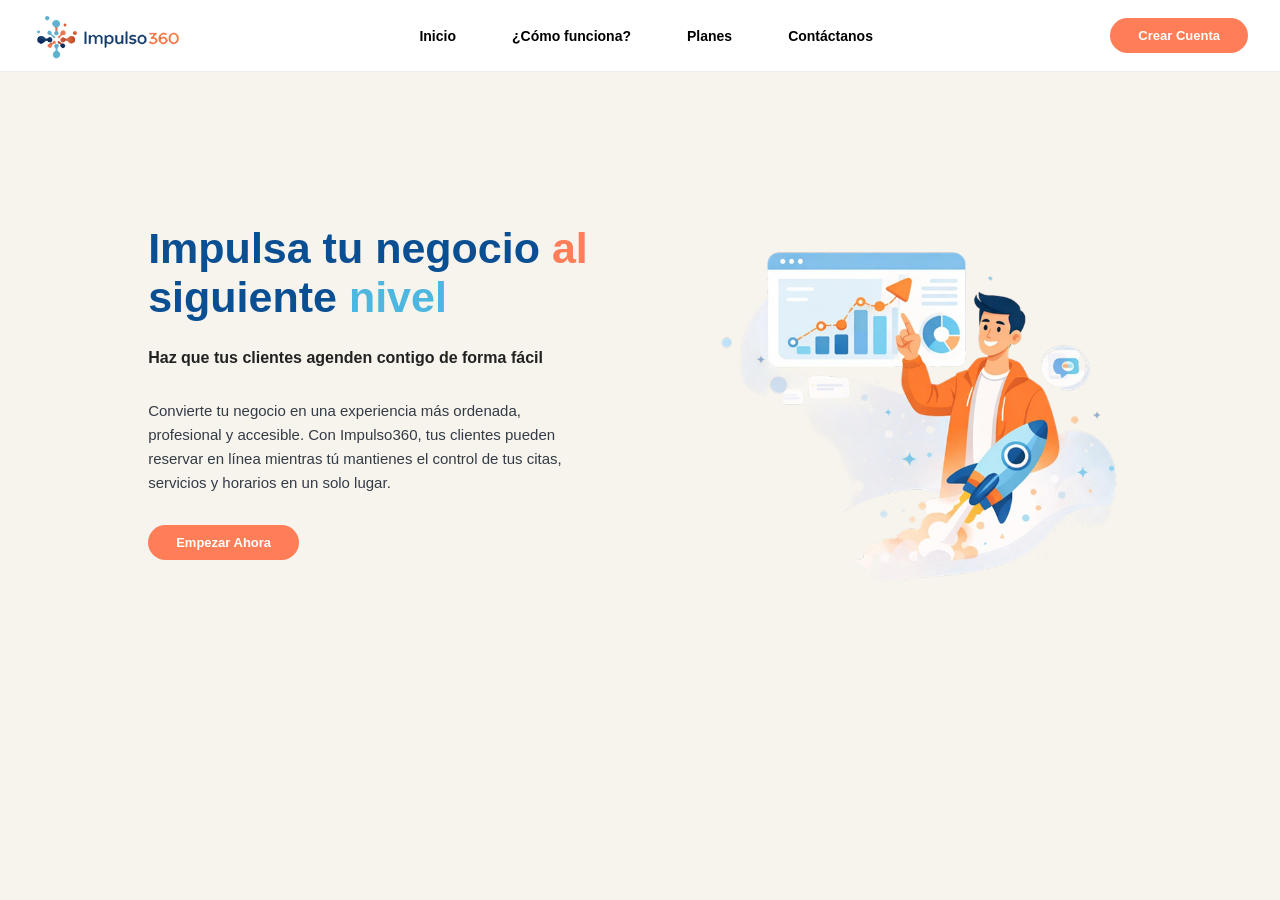
<file: iniciolanding.html>
<!DOCTYPE html>
<html lang="es">
<head>
  <meta charset="UTF-8" />
  <meta name="viewport" content="width=device-width, initial-scale=1.0" />
  <title>Impulso360</title>
  <link rel="stylesheet" href="iniciolanding.css" />
</head>
<body>

  <header class="header">
    <div class="logo">
      <img src="assets/img/logoimpulso360azul.png" alt="Logo Impulso360">
    </div>

    <nav class="nav">
      <a href="#">Inicio</a>
      <a href="#">¿Cómo funciona?</a>
      <a href="#">Planes</a>
      <a href="#">Contáctanos</a>
    </nav>

    <a href="#" class="btn btn-primary">Crear Cuenta</a>
  </header>

  <main>

    <section class="hero section">
      <div class="hero-text">
        <h1>
          Impulsa tu negocio <span class="accent-orange">al</span><br>
          siguiente <span class="accent-cyan">nivel</span>
        </h1>

        <h3>Haz que tus clientes agenden contigo de forma fácil</h3>

        <p>
          Convierte tu negocio en una experiencia más ordenada, profesional y accesible.
          Con Impulso360, tus clientes pueden reservar en línea mientras tú mantienes el
          control de tus citas, servicios y horarios en un solo lugar.
        </p>

        <a href="#" class="btn btn-primary">Empezar Ahora</a>
      </div>

      <div class="hero-image">
        <img src="assets/img/iniciolandingilustracionimpulso360.png" alt="Imagen principal">
      </div>
    </section>

   </main>
</body>
</html>
</file>
<file: iniciolanding.css>
:root {
  --blue: #0b4f93;
  --blue-dark: #083f78;
  --cyan: #4eb7df;
  --orange: #ff7d57;
  --cream: #f7f4ee;
  --text: #19385c;
  --muted: #66788d;
  --white: #ffffff;
  --border: #d9e5ef;
  --shadow: 0 10px 26px rgba(9, 63, 120, 0.10);
}

*,
*::before,
*::after {
  box-sizing: border-box;
}

html {
  scroll-behavior: smooth;
}

body {
  margin: 0;
  font-family: 'Inter', sans-serif;
  background: var(--cream);
  color: var(--text);
}

img {
  max-width: 100%;
  display: block;
}

.header {
  height: 72px;
  background: #fff;
  border-bottom: 1px solid #e9edf2;
  display: flex;
  align-items: center;
  justify-content: space-between;
  padding: 0 32px;
  position: sticky;
  top: 0;
  z-index: 20;
}

.logo {
  width: 150px;
}

.logo img {
  width: 100%;
  height: auto;
}

.nav {
  display: flex;
  gap: 56px;
  font-size: 14px;
  font-weight: 700;
  color: #1f2b38;
}

.nav a {
  color: #000;
  text-decoration: none;
  font-weight: 700;
}

.nav a:visited,
.nav a:active,
.nav a:focus {
  color: #000;
  text-decoration: none;
  outline: none;
}

.nav a:hover {
  color: #000;
  text-decoration: none;
}

.btn {
  display: inline-flex;
  align-items: center;
  justify-content: center;
  border-radius: 999px;
  font-weight: 800;
  font-size: 13px;
  padding: 10px 28px;
  border: none;
  cursor: pointer;
  text-decoration: none;
  transition: transform 0.2s ease, box-shadow 0.2s ease, background 0.2s ease, border-color 0.2s ease;
}

.btn:hover {
  transform: translateY(-1px);
}

.btn-primary {
  background: var(--orange);
  color: #fff;
}

.btn-primary:hover {
  background: #f9734c;
  box-shadow: 0 10px 22px rgba(255, 125, 87, 0.22);
}

.btn-outline {
  border: 2px solid #b9d8ee;
  color: var(--blue);
  background: #fff;
}

.btn-outline:hover {
  background: #f6fbff;
  border-color: #8ec6ee;
}

.btn-full {
  width: 100%;
}

.section {
  padding: 80px 80px;
}

.hero {
  display: grid;
  grid-template-columns: minmax(0, 1fr) minmax(0, 1fr);
  align-items: center;
  min-height: 640px;
  max-width: 1200px;
  margin: 0 auto;
  gap: 48px;
}

.hero-text {
  max-width: 500px;
  margin: 0 auto;
}

.hero h1 {
  font-size: 43px;
  line-height: 1.12;
  color: var(--blue);
  margin: 0 0 28px;
  font-weight: 800;
}

.hero h3 {
  font-size: 16px;
  margin: 0 0 32px;
  font-weight: 800;
  color: #222;
}

.hero p {
  font-size: 15px;
  line-height: 1.6;
  color: #333b45;
  margin: 0 0 30px;
  max-width: 430px;
}

.accent-orange {
  color: var(--orange);
}

.accent-cyan {
  color: var(--cyan);
}

.hero-image {
  display: flex;
  justify-content: center;
  align-items: center;
}

.hero-image img {
  width: 100%;
  max-width: 440px;
}

.info {
  display: grid;
  grid-template-columns: minmax(0, 1fr) minmax(0, 1.05fr);
  gap: 85px;
  max-width: 1200px;
  margin: 70px auto 120px;
  padding: 0 40px;
  align-items: center;
}

.pill {
  background: #eaf4ff;
  color: #2b7cd3;
  padding: 7px 16px;
  border-radius: 20px;
  font-size: 12px;
  font-weight: 800;
  letter-spacing: 2px;
}

.title {
  font-size: 43px;
  line-height: 1.1;
  margin: 22px 0;
  font-weight: 800;
  color: var(--blue);
}

.grad {
  background: linear-gradient(90deg, #0b4f93, #4eb7df, #d99586);
  -webkit-background-clip: text;
  color: transparent;
}

.grad2 {
  color: var(--blue);
}

.desc {
  max-width: 500px;
  margin-bottom: 20px;
  color: #526273;
  line-height: 1.55;
}

.card {
  background: white;
  border-radius: 14px;
  padding: 20px;
  max-width: 420px;
  box-shadow: var(--shadow);
}

.card h3 {
  color: var(--blue);
  font-size: 18px;
  margin: 0 0 8px;
}

.item {
  display: flex;
  gap: 14px;
  padding: 13px 0;
  border-top: 1px solid #edf2f7;
}

.check {
  width: 30px;
  height: 30px;
  background: #eaf4ff;
  color: var(--blue);
  border-radius: 50%;
  display: flex;
  align-items: center;
  justify-content: center;
  font-weight: 800;
  flex-shrink: 0;
}

.item strong {
  font-size: 13px;
  color: var(--blue);
}

.item p {
  font-size: 12px;
  color: var(--muted);
  margin: 2px 0 0;
}

.btn-orange {
  display: none;
}

.right {
  text-align: center;
}

.mockup {
  width: 100%;
  max-width: 520px;
  margin: 0 auto;
  border-radius: 14px;
  box-shadow: none;
}

.right h2 {
  font-size: 18px;
  color: var(--blue);
  margin: 18px 0;
}

.features {
  display: grid;
  grid-template-columns: repeat(2, minmax(0, 1fr));
  gap: 18px;
  max-width: 520px;
  margin: 0 auto;
}

.f {
  background: white;
  padding: 18px;
  border-radius: 14px;
  display: flex;
  gap: 12px;
  text-align: left;
  box-shadow: var(--shadow);
  min-height: 120px;
}

.icon {
  width: 44px;
  height: 44px;
  border-radius: 50%;
  display: flex;
  align-items: center;
  justify-content: center;
  flex-shrink: 0;
}

.icon.blue {
  background: #eaf4ff;
}

.icon.teal {
  background: #e0f7f8;
}

.icon.orange {
  background: #fff0e8;
}

.f strong {
  font-size: 13px;
  color: var(--blue);
}

.f p {
  font-size: 12px;
  color: var(--muted);
  line-height: 1.35;
  margin: 4px 0 0;
}

.plans {
  background: #fff;
  position: relative;
  overflow: hidden;
  padding: 105px 80px 90px;
}

.plans::before,
.plans::after {
  content: "";
  position: absolute;
  width: 190px;
  height: 280px;
  background: #e8f4ff;
  border-radius: 50%;
  top: 235px;
}

.plans::before {
  left: -95px;
}

.plans::after {
  right: -95px;
}

.plans-header,
.plans-grid,
.help-box {
  position: relative;
  z-index: 1;
}

.plans-header {
  text-align: center;
  margin-bottom: 42px;
}

.section-label {
  display: inline-block;
  color: var(--orange);
  font-size: 12px;
  font-weight: 800;
  letter-spacing: 2px;
  margin-bottom: 10px;
}

.plans-header h2 {
  font-size: 42px;
  line-height: 1.15;
  color: var(--blue);
  margin: 0 0 12px;
  font-weight: 800;
}

.plans-header h2 span {
  color: var(--cyan);
}

.plans-header p {
  max-width: 640px;
  margin: 0 auto 26px;
  font-size: 16px;
  color: var(--muted);
  line-height: 1.45;
}

.toggle {
  width: 200px;
  background: #f1f4f7;
  border-radius: 999px;
  padding: 4px;
  display: flex;
  margin: 0 auto;
}

.toggle span {
  flex: 1;
  text-align: center;
  padding: 9px 0;
  border-radius: 999px;
  font-size: 13px;
  font-weight: 700;
  color: var(--muted);
  cursor: pointer;
  transition: background 0.2s ease, color 0.2s ease;
}

.toggle span:hover {
  color: var(--blue);
}

.toggle .active {
  background: var(--blue);
  color: #fff;
  box-shadow: 0 4px 10px rgba(11, 79, 147, 0.18);
}

.plans-grid {
  display: grid;
  grid-template-columns: repeat(3, minmax(0, 1fr));
  gap: 28px;
  width: 100%;
  max-width: 1100px;
  margin: 0 auto;
  align-items: stretch;
}

.plan-card {
  background: #fff;
  border-radius: 18px;
  padding: 34px 28px 28px;
  border: 1px solid #dde8f2;
  box-shadow: 0 10px 26px rgba(9, 63, 120, 0.08);
  position: relative;
  min-height: 570px;
  display: flex;
  flex-direction: column;
  overflow: visible;
  transition: transform 0.25s ease, box-shadow 0.25s ease, border-color 0.25s ease;
}

.plan-card:hover {
  transform: translateY(-8px);
  box-shadow: 0 18px 36px rgba(9, 63, 120, 0.14);
  border-color: #bfd7ea;
}

.plan-card.featured {
  border: 2px solid var(--orange);
  transform: translateY(-10px);
  box-shadow: 0 18px 36px rgba(255, 125, 87, 0.15);
}

.plan-card.featured:hover {
  transform: translateY(-14px);
  box-shadow: 0 22px 42px rgba(255, 125, 87, 0.22);
}

.badge {
  position: absolute;
  top: -15px;
  left: 50%;
  transform: translateX(-50%);
  background: var(--orange);
  color: #fff;
  font-size: 12px;
  font-weight: 800;
  padding: 7px 20px;
  border-radius: 999px;
  white-space: nowrap;
  z-index: 2;
}

.plan-card h3 {
  font-size: 28px;
  color: var(--blue);
  margin: 0 0 8px;
  font-weight: 800;
  line-height: 1.1;
}

.plan-card > p {
  font-size: 14px;
  color: var(--muted);
  margin: 0 0 18px;
  line-height: 1.4;
  min-height: 44px;
}

.price {
  font-size: 18px;
  font-weight: 800;
  color: var(--blue);
  margin-bottom: 18px;
  border-bottom: 1px solid #edf2f7;
  padding-bottom: 16px;
}

.price strong {
  font-size: 54px;
  line-height: 1;
}

.price span {
  font-size: 16px;
  font-weight: 500;
}

.plan-card h4 {
  font-size: 15px;
  color: var(--blue);
  margin: 0 0 14px;
}

.plan-card ul {
  list-style: none;
  margin: 0 0 24px;
  padding: 0;
  flex: 1;
}

.plan-card li {
  font-size: 14px;
  color: #506375;
  margin-bottom: 10px;
  padding-left: 24px;
  position: relative;
  line-height: 1.35;
}

.plan-card li::before {
  content: "✓";
  position: absolute;
  left: 0;
  top: 1px;
  width: 16px;
  height: 16px;
  border: 1px solid #8ec6ee;
  border-radius: 50%;
  color: var(--blue);
  font-size: 10px;
  line-height: 15px;
  text-align: center;
  font-weight: 800;
  background: #f8fcff;
}

.plan-card .btn {
  width: 100%;
  max-width: 100%;
  margin-top: auto;
  display: inline-flex;
  justify-content: center;
  align-items: center;
  text-align: center;
  border-radius: 999px;
  padding: 14px 18px;
  font-size: 14px;
  font-weight: 800;
  text-decoration: none;
}

.plan-card .btn:hover {
  transform: scale(1.02);
}

.plan-card .btn-outline {
  border: 2px solid #b9d8ee;
  color: var(--blue);
  background: #fff;
}

.plan-card .btn-outline:hover {
  background: #f6fbff;
  border-color: #8ec6ee;
}

.plan-card .btn-primary {
  border: 2px solid var(--orange);
  background: var(--orange);
  color: #fff;
  box-shadow: 0 10px 22px rgba(255, 125, 87, 0.22);
}

.plan-card .btn-primary:hover {
  background: #f9734c;
  border-color: #f9734c;
}

.help-box {
  max-width: 760px;
  margin: 42px auto 0;
  padding: 20px 24px;
  display: flex;
  align-items: center;
  gap: 16px;
  background: #fff;
  border-radius: 16px;
  box-shadow: 0 10px 26px rgba(9, 63, 120, 0.08);
}

.help-icon {
  width: 46px;
  height: 46px;
  border-radius: 50%;
  background: #eaf6ff;
  flex-shrink: 0;
  position: relative;
}

.help-icon::after {
  content: "💬";
  position: absolute;
  inset: 0;
  display: grid;
  place-items: center;
  font-size: 17px;
}

.help-text {
  flex: 1;
}

.help-text h4 {
  font-size: 18px;
  color: var(--blue);
  margin: 0 0 4px;
}

.help-text p {
  font-size: 14px;
  color: var(--muted);
  line-height: 1.4;
  margin: 0;
}

.contact {
  background: var(--cream);
  display: grid;
  grid-template-columns: minmax(0, 1fr) minmax(340px, 480px);
  gap: 40px;
  align-items: start;
  padding: 115px 40px 70px;
  max-width: 1150px;
  margin: 0 auto;
  position: relative;
}

.contact-left {
  max-width: 560px;
}

.contact-left h2 {
  font-size: 42px;
  line-height: 1.05;
  color: var(--blue);
  margin: 0 0 22px;
  font-weight: 800;
}

.contact-left h2 span {
  color: var(--orange);
}

.contact-left > p {
  font-size: 16px;
  line-height: 1.5;
  color: #4f6174;
  margin: 0 0 22px;
  max-width: 570px;
}

.info-card {
  background: #fff;
  max-width: 430px;
  padding: 20px;
  margin: 22px 0;
  border-radius: 14px;
  box-shadow: var(--shadow);
}

.info-item {
  display: flex;
  gap: 14px;
  padding: 11px 0;
}

.info-icon {
  width: 42px;
  height: 42px;
  border-radius: 50%;
  background: #eaf6ff;
  flex-shrink: 0;
}

.info-item h4 {
  font-size: 14px;
  color: var(--blue);
  margin: 0 0 3px;
}

.info-item p {
  font-size: 12px;
  line-height: 1.35;
  color: var(--muted);
  margin: 0;
}

.contact-data p {
  margin: 0 0 10px;
  color: #435467;
  font-size: 15px;
}

.contact-form {
  background: #fff;
  padding: 34px;
  border-radius: 18px;
  box-shadow: 0 12px 34px rgba(9, 63, 120, 0.13);
  width: 100%;
  max-width: 100%;
}

.contact-form h3 {
  font-size: 30px;
  line-height: 1.1;
  color: var(--blue);
  margin: 0 0 8px;
  font-weight: 800;
}

.contact-form > p {
  font-size: 14px;
  color: var(--muted);
  margin: 0 0 20px;
  line-height: 1.4;
}

.contact-form form {
  display: flex;
  flex-direction: column;
  gap: 12px;
}

.contact-form input,
.contact-form select,
.contact-form textarea {
  display: block;
  width: 100%;
  max-width: 100%;
  border: 1px solid #d7e3ed;
  border-radius: 12px;
  padding: 14px 16px;
  font-family: inherit;
  font-size: 15px;
  color: var(--text);
  background: #fff;
  outline: none;
  margin: 0;
  margin-bottom: 15px;
  transition: border-color 0.2s ease, box-shadow 0.2s ease;
}

.contact-form input::placeholder,
.contact-form textarea::placeholder {
  color: #7a8794;
}

.contact-form input:focus,
.contact-form select:focus,
.contact-form textarea:focus {
  border-color: #8ec6ee;
  box-shadow: 0 0 0 4px rgba(78, 183, 223, 0.12);
}

.contact-form textarea {
  min-height: 130px;
  resize: vertical;
}

.checkbox {
  display: grid;
  grid-template-columns: 18px 1fr;
  gap: 12px;
  align-items: start;
  font-size: 13px;
  color: var(--muted);
  margin: 6px 0;
}

.checkbox input[type="checkbox"] {
  width: 16px;
  height: 16px;
  margin: 2px 0 0;
  accent-color: var(--orange);
}

.checkbox label,
.checkbox span {
  line-height: 1.35;
}

.contact-form .btn,
.contact-form button {
  width: 100%;
  max-width: 100%;
  display: inline-flex;
  justify-content: center;
  align-items: center;
  text-align: center;
  border: none;
  border-radius: 999px;
  padding: 15px 18px;
  font-size: 16px;
  font-weight: 800;
  background: var(--orange);
  color: #fff;
  cursor: pointer;
  margin-top: 4px;
  text-decoration: none;
  transition: transform 0.2s ease, box-shadow 0.2s ease, background 0.2s ease;
}

.contact-form .btn:hover,
.contact-form button:hover {
  background: #f9734c;
  transform: translateY(-1px);
  box-shadow: 0 12px 24px rgba(255, 125, 87, 0.22);
}

.footer {
  background: var(--blue-dark);
  min-height: 78px;
  color: #fff;
  display: flex;
  align-items: center;
  justify-content: space-between;
  padding: 14px 34px;
}

.footer-logo {
  width: 150px;
}

.footer p,
.footer-links a {
  font-size: 12px;
  color: #fff;
}

.footer p {
  margin: 0;
}

.footer-links {
  display: flex;
  gap: 16px;
}

.footer-links a {
  text-decoration: none;
}
.videos-section {
  background: var(--cream);
  padding: 95px 80px;
}

.videos-header {
  max-width: 720px;
  margin: 0 auto 42px;
  text-align: center;
}

.videos-header h2 {
  font-size: 42px;
  line-height: 1.15;
  color: var(--blue);
  margin: 0 0 14px;
  font-weight: 800;
}

.videos-header p {
  font-size: 16px;
  color: var(--muted);
  line-height: 1.5;
  margin: 0 auto;
}

.videos-grid {
  display: grid;
  grid-template-columns: repeat(2, minmax(0, 1fr));
  gap: 32px;
  max-width: 1100px;
  margin: 0 auto;
}

.video-card {
  background: var(--white);
  border-radius: 18px;
  padding: 22px;
  box-shadow: var(--shadow);
  border: 1px solid var(--border);
  transition: transform 0.25s ease, box-shadow 0.25s ease;
}

.video-card:hover {
  transform: translateY(-6px);
  box-shadow: 0 18px 36px rgba(9, 63, 120, 0.14);
}

.video-wrapper {
  width: 100%;
  aspect-ratio: 16 / 9;
  border-radius: 14px;
  overflow: hidden;
  background: #d9e5ef;
  margin-bottom: 18px;
}

.video-wrapper iframe {
  width: 100%;
  height: 100%;
  border: 0;
  display: block;
}

.video-card h3 {
  color: var(--blue);
  font-size: 20px;
  margin: 0 0 8px;
  font-weight: 800;
}

.video-card p {
  color: var(--muted);
  font-size: 14px;
  line-height: 1.45;
  margin: 0;
}

@media (max-width: 1024px) {
  .videos-section {
    padding: 85px 40px;
  }

  .videos-grid {
    grid-template-columns: 1fr;
    max-width: 680px;
  }
}

@media (max-width: 768px) {
  .videos-section {
    padding: 75px 20px;
  }

  .videos-header h2 {
    font-size: 32px;
  }

  .videos-header p {
    font-size: 14px;
  }

  .video-card {
    padding: 18px;
  }
}

@media (max-width: 480px) {
  .videos-header h2 {
    font-size: 28px;
  }

  .video-card h3 {
    font-size: 18px;
  }
}

@media (max-width: 1024px) {
  .nav {
    display: none;
  }

  .hero,
  .info,
  .plans-grid,
  .contact {
    grid-template-columns: 1fr;
  }

  .section {
    padding: 70px 40px;
  }

  .hero {
    text-align: center;
    min-height: auto;
  }

  .hero-text {
    max-width: 640px;
    margin: 0 auto;
  }

  .hero p {
    margin-left: auto;
    margin-right: auto;
  }

  .info {
    gap: 50px;
    margin: 60px auto 90px;
  }

  .plans {
    padding: 90px 40px 80px;
  }

  .plans-grid {
    max-width: 620px;
  }

  .plan-card,
  .plan-card.featured {
    min-height: auto;
    transform: none;
  }

  .plan-card:hover,
  .plan-card.featured:hover {
    transform: translateY(-8px);
  }

  .plans::before,
  .plans::after {
    display: none;
  }

  .contact {
    max-width: 700px;
    padding: 90px 40px 70px;
  }

  .contact-left,
  .contact-left > p,
  .info-card {
    max-width: 100%;
  }

  .help-box {
    max-width: 620px;
    flex-direction: column;
    text-align: center;
  }

  .footer {
    flex-direction: column;
    gap: 10px;
    text-align: center;
  }

  .footer-links {
    flex-wrap: wrap;
    justify-content: center;
  }
}

@media (max-width: 768px) {
  .header {
    padding: 0 20px;
  }

  .logo {
    width: 135px;
  }

  .section {
    padding: 60px 24px;
  }

  .hero h1,
  .title,
  .plans-header h2,
  .contact-left h2 {
    font-size: 32px;
  }

  .hero h3 {
    font-size: 15px;
  }

  .hero p {
    font-size: 14px;
  }

  .features {
    grid-template-columns: 1fr;
  }

  .info {
    padding: 0 24px;
    margin: 50px auto 70px;
  }

  .plans {
    padding: 80px 20px 70px;
  }

  .plans-header p {
    font-size: 14px;
  }

  .toggle {
    width: 190px;
  }

  .plans-grid {
    gap: 22px;
  }

  .plan-card {
    padding: 30px 22px 24px;
  }

  .price strong {
    font-size: 46px;
  }

  .help-box {
    padding: 22px;
  }

  .contact {
    padding: 80px 20px 60px;
    gap: 24px;
  }

  .contact-form {
    padding: 24px 20px;
  }

  .contact-form h3 {
    font-size: 26px;
  }

  .footer {
    padding: 18px 24px;
  }
}

@media (max-width: 480px) {
  .hero h1,
  .title,
  .plans-header h2,
  .contact-left h2 {
    font-size: 28px;
  }

  .plans-header h2 {
    line-height: 1.2;
  }

  .plan-card h3 {
    font-size: 24px;
  }

  .price strong {
    font-size: 42px;
  }

  .contact-form h3 {
    font-size: 24px;
  }

  .contact-form input,
  .contact-form select,
  .contact-form textarea {
    font-size: 14px;
    padding: 13px 14px;
  }
}
</file>
